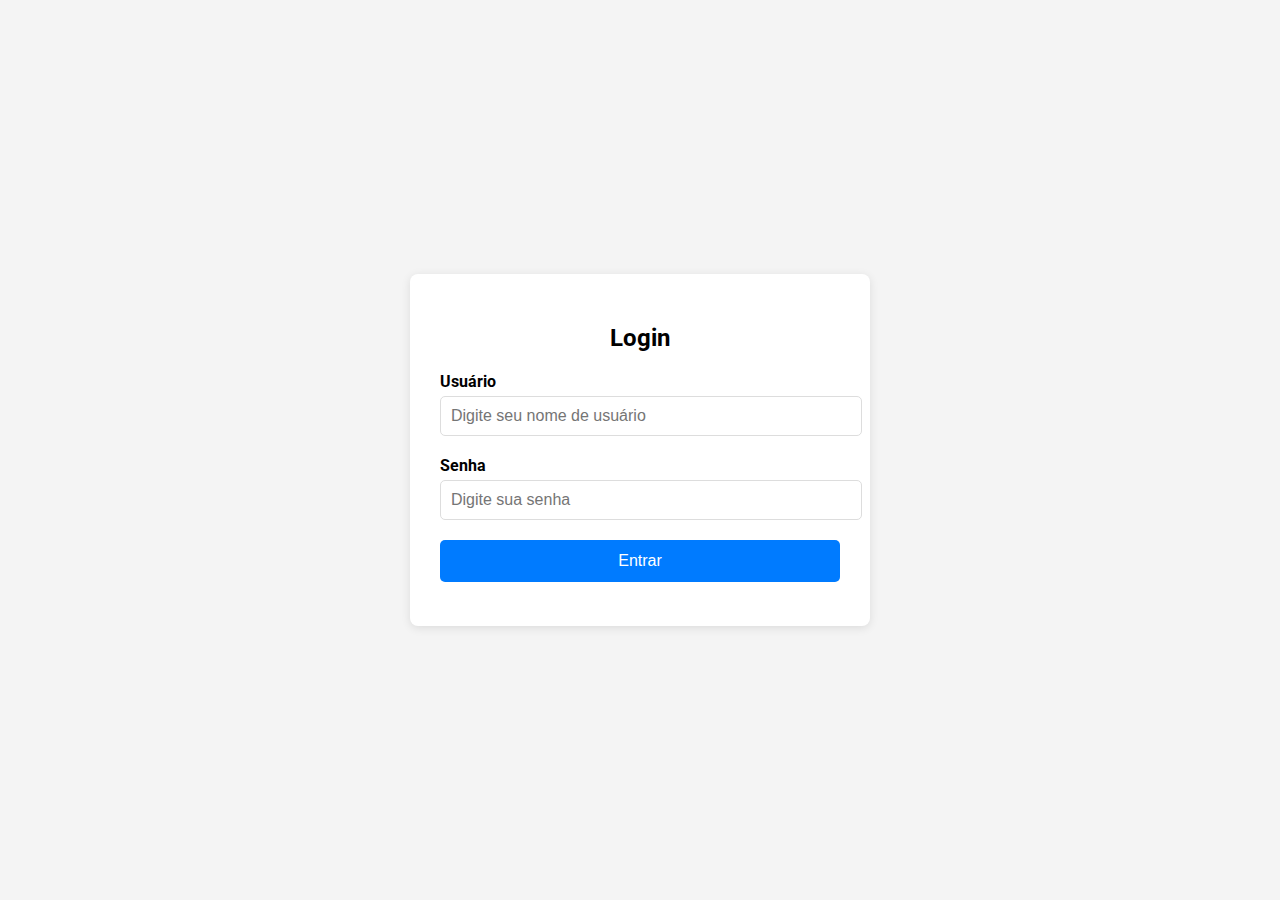
<file: index.html>
<!DOCTYPE html>
<html lang="pt-BR">
<head>
    <meta charset="UTF-8">
    <meta name="viewport" content="width=device-width, initial-scale=1.0">
    <title>Login - DriverEasy</title>
    <link href="https://fonts.googleapis.com/css2?family=Roboto&display=swap" rel="stylesheet">
    <style>
        body {
            font-family: 'Roboto', sans-serif;
            background-color: #f4f4f4;
            display: flex;
            justify-content: center;
            align-items: center;
            height: 100vh;
            margin: 0;
        }

        .login-container {
            background-color: white;
            padding: 30px;
            border-radius: 8px;
            box-shadow: 0 2px 10px rgba(0, 0, 0, 0.1);
            width: 100%;
            max-width: 400px;
            text-align: center;
        }

        h2 {
            margin-bottom: 20px;
            font-size: 24px;
        }

        .input-group {
            margin-bottom: 20px;
            text-align: left;
        }

        .input-group label {
            display: block;
            margin-bottom: 5px;
            font-weight: bold;
        }

        input {
            width: 100%;
            padding: 10px;
            border: 1px solid #ddd;
            border-radius: 5px;
            font-size: 16px;
        }

        button {
            background-color: #007BFF;
            color: white;
            border: none;
            padding: 12px 20px;
            font-size: 16px;
            cursor: pointer;
            border-radius: 5px;
            width: 100%;
        }

        button:hover {
            background-color: #0056b3;
        }

        .error-message {
            color: red;
            font-size: 14px;
            margin-top: 10px;
        }
    </style>
</head>
<body>

    <div class="login-container">
        <h2>Login</h2>
        <form id="loginForm">
            <div class="input-group">
                <label for="username">Usuário</label>
                <input type="text" id="username" name="username" required placeholder="Digite seu nome de usuário   ">
            </div>
            <div class="input-group">
                <label for="password">Senha</label>
                <input type="password" id="password" name="password" required placeholder="Digite sua senha">
            </div>
            <button type="submit">Entrar</button>
        </form>
        <p class="error-message" id="errorMessage"></p>
    </div>

    <script>
        // Lógica de login e redirecionamento
        document.getElementById('loginForm').addEventListener('submit', function(event) {
            event.preventDefault(); // Impede o comportamento padrão de envio do formulário

            var username = document.getElementById('username').value;
            var password = document.getElementById('password').value;

            console.log('Usuário:', username, 'Senha:', password);  // Verificar se os dados estão sendo lidos

            // Simulando a verificação de login (dados fixos)
            if (username === 'admin' && password === '12345') {
                // Redireciona para a página principal
                console.log('Login bem-sucedido! Redirecionando para a página principal.');
                window.location.href = 'pagina.html';  // O caminho deve ser o correto para o seu arquivo
            } else {
                // Exibe a mensagem de erro se o login falhar
                console.log('Usuário ou senha inválidos.');
                document.getElementById('errorMessage').innerText = 'Usuário ou senha inválidos.';
            }
        });
    </script>

</body>
</html>
</file>
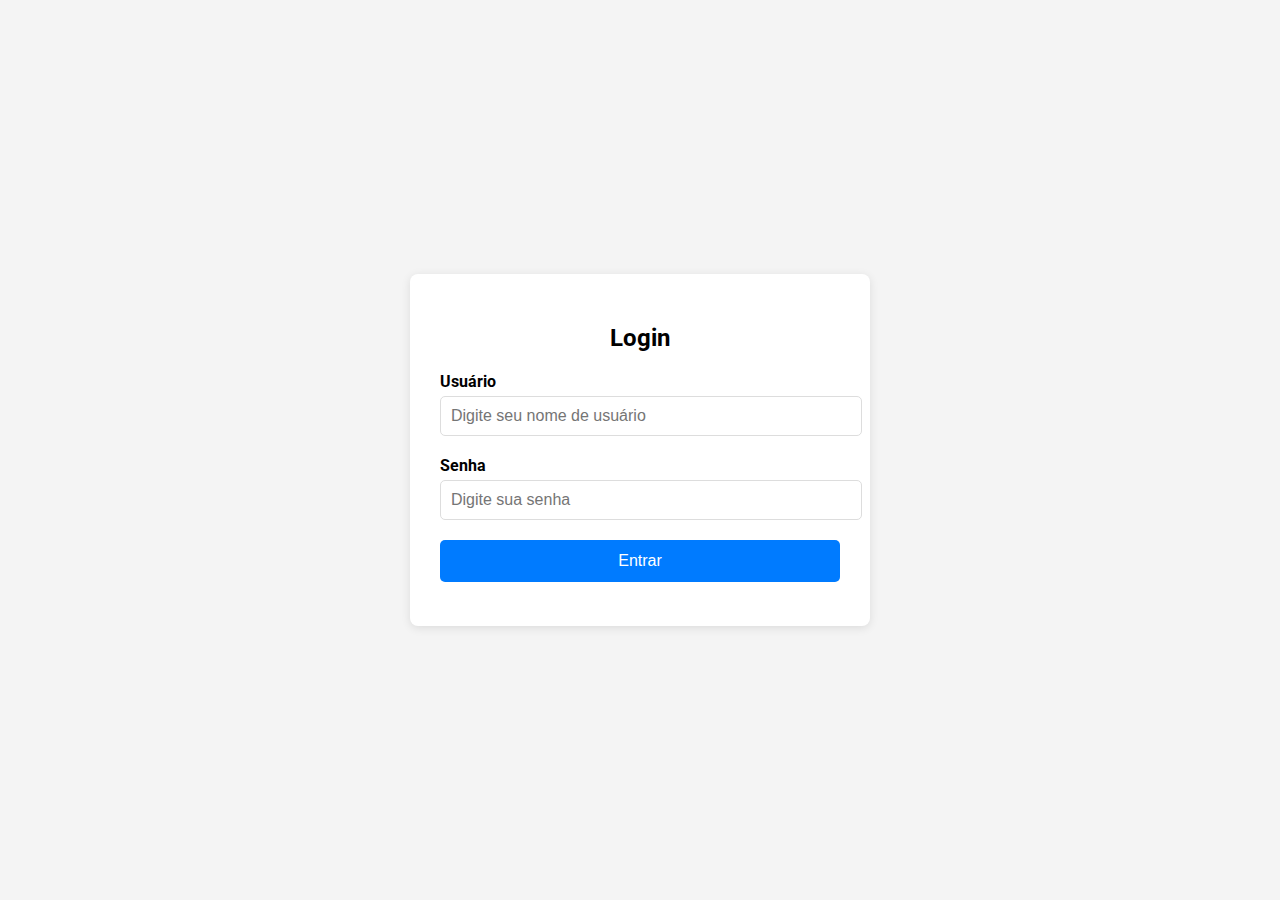
<file: login.html>
<!DOCTYPE html>
<html lang="pt-BR">
<head>
    <meta charset="UTF-8">
    <meta name="viewport" content="width=device-width, initial-scale=1.0">
    <title>Login - DriverEasy</title>
    <link href="https://fonts.googleapis.com/css2?family=Roboto&display=swap" rel="stylesheet">
    <style>
        body {
            font-family: 'Roboto', sans-serif;
            background-color: #f4f4f4;
            display: flex;
            justify-content: center;
            align-items: center;
            height: 100vh;
            margin: 0;
        }

        .login-container {
            background-color: white;
            padding: 30px;
            border-radius: 8px;
            box-shadow: 0 2px 10px rgba(0, 0, 0, 0.1);
            width: 100%;
            max-width: 400px;
            text-align: center;
        }

        h2 {
            margin-bottom: 20px;
            font-size: 24px;
        }

        .input-group {
            margin-bottom: 20px;
            text-align: left;
        }

        .input-group label {
            display: block;
            margin-bottom: 5px;
            font-weight: bold;
        }

        input {
            width: 100%;
            padding: 10px;
            border: 1px solid #ddd;
            border-radius: 5px;
            font-size: 16px;
        }

        button {
            background-color: #007BFF;
            color: white;
            border: none;
            padding: 12px 20px;
            font-size: 16px;
            cursor: pointer;
            border-radius: 5px;
            width: 100%;
        }

        button:hover {
            background-color: #0056b3;
        }

        .error-message {
            color: red;
            font-size: 14px;
            margin-top: 10px;
        }
    </style>
</head>
<body>

    <div class="login-container">
        <h2>Login</h2>
        <form id="loginForm">
            <div class="input-group">
                <label for="username">Usuário</label>
                <input type="text" id="username" name="username" required placeholder="Digite seu nome de usuário   ">
            </div>
            <div class="input-group">
                <label for="password">Senha</label>
                <input type="password" id="password" name="password" required placeholder="Digite sua senha">
            </div>
            <button type="submit">Entrar</button>
        </form>
        <p class="error-message" id="errorMessage"></p>
    </div>

    <script>
        // Lógica de login e redirecionamento
        document.getElementById('loginForm').addEventListener('submit', function(event) {
            event.preventDefault(); // Impede o comportamento padrão de envio do formulário

            var username = document.getElementById('username').value;
            var password = document.getElementById('password').value;

            console.log('Usuário:', username, 'Senha:', password);  // Verificar se os dados estão sendo lidos

            // Simulando a verificação de login (dados fixos)
            if (username === 'admin' && password === '12345') {
                // Redireciona para a página principal
                console.log('Login bem-sucedido! Redirecionando para a página principal.');
                window.location.href = 'index.html';  // O caminho deve ser o correto para o seu arquivo
            } else {
                // Exibe a mensagem de erro se o login falhar
                console.log('Usuário ou senha inválidos.');
                document.getElementById('errorMessage').innerText = 'Usuário ou senha inválidos.';
            }
        });
    </script>

</body>
</html>
</file>
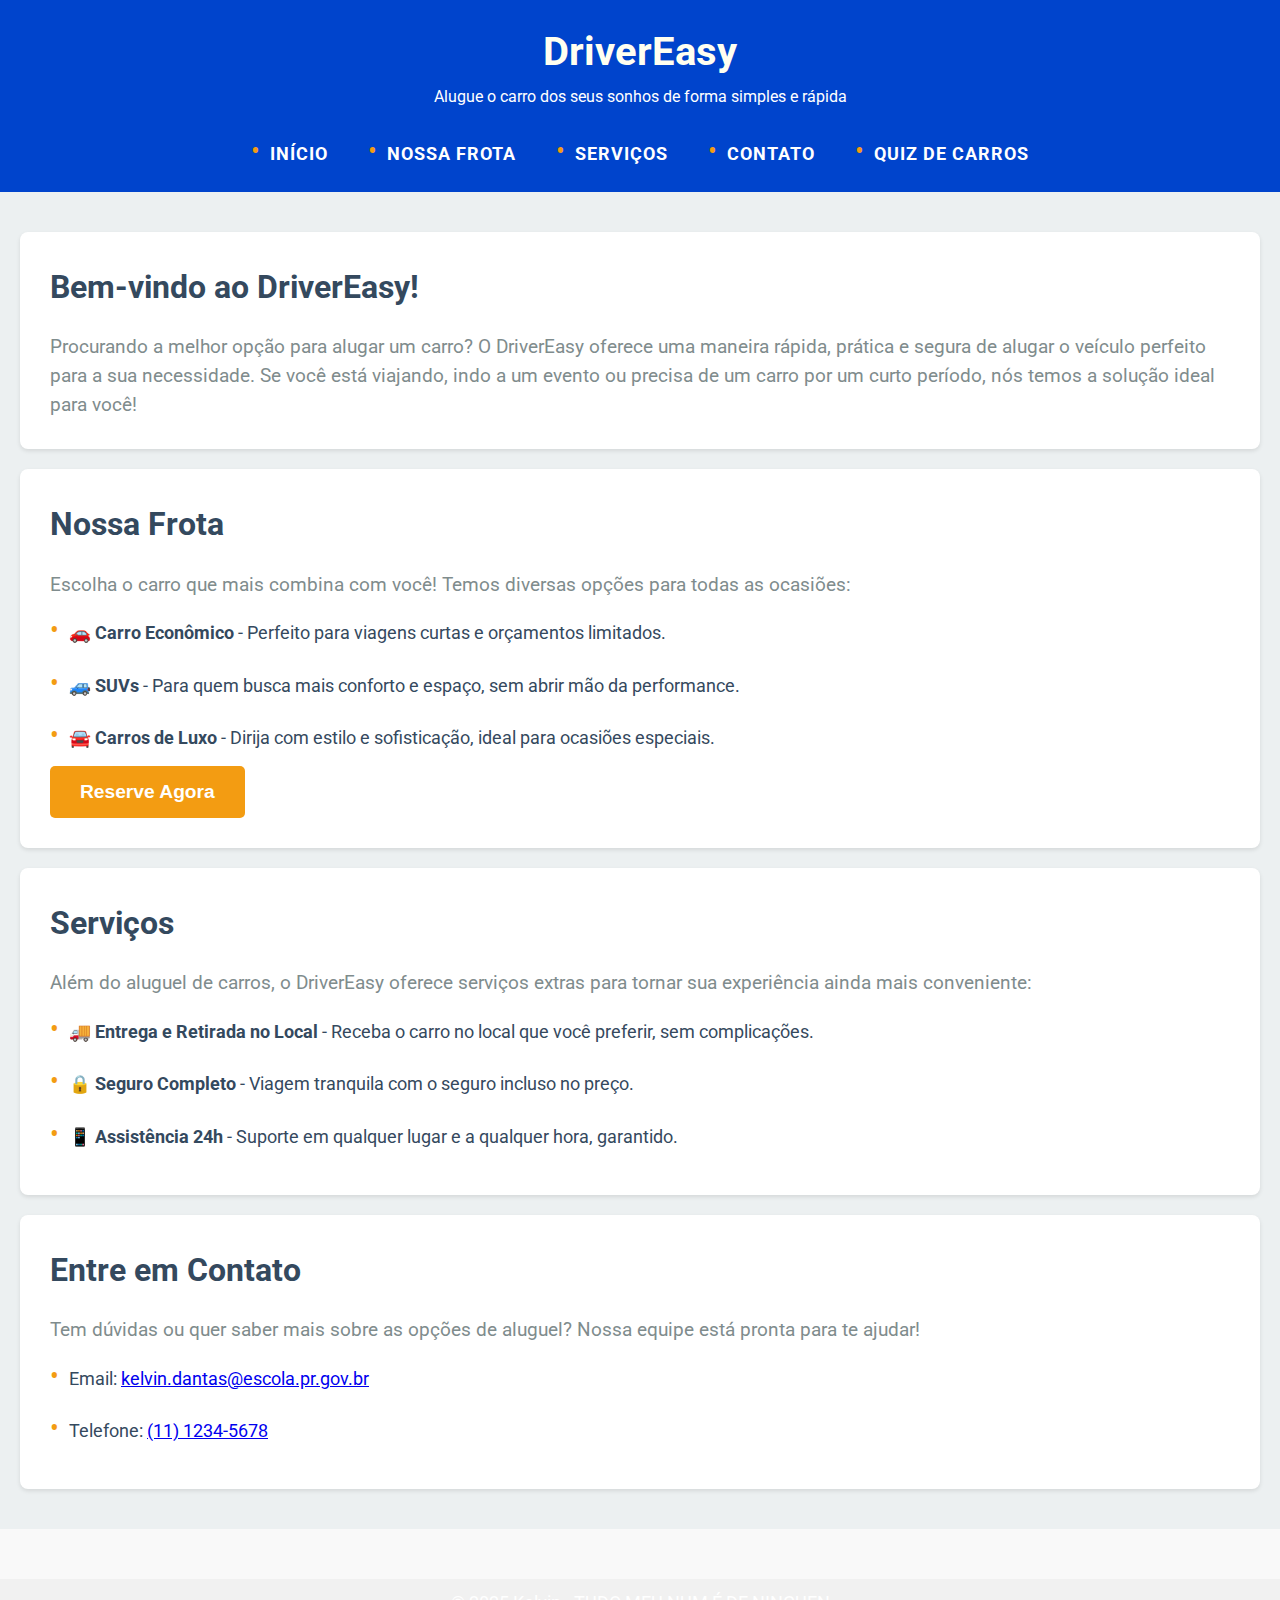
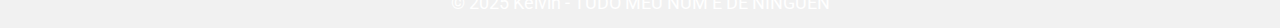
<file: pagina.html>
<!DOCTYPE html>
<html lang="pt-BR">
<head>
    <meta charset="UTF-8">
    <meta name="viewport" content="width=device-width, initial-scale=1.0">
    <title>DriverEasy - Aluguel de Carros</title>
    <link href="https://fonts.googleapis.com/css2?family=Roboto&display=swap" rel="stylesheet">
    <link rel="stylesheet" href="style.css">
    <style>
        body {
            font-family: 'Roboto', sans-serif;
        }

        header {
            text-align: center;
            background-color: #0044cc;
            color: white;
            padding: 20px 0;
        }

        h1.cor-padrão {
            margin: 0;
        }

        nav ul {
            list-style-type: none;
            padding: 0;
        }

        nav ul li {
            display: inline;
            margin: 0 10px;
        }

        nav ul li a {
            color: white;
            text-decoration: none;
            font-weight: bold;
        }

        main {
            padding: 20px;
        }

        section {
            margin: 20px 0;
        }

        footer {
            text-align: center;
            background-color: #f1f1f1;
            padding: 10px;
        }
    </style>
</head>
<body>
    <!-- Header -->
    <header>
        <h1 class="cor-padrão">DriverEasy</h1>
        <p>Alugue o carro dos seus sonhos de forma simples e rápida</p>
        <nav>
            <ul>
                <li><a href="#home">Início</a></li>
                <li><a href="#flota">Nossa Frota</a></li>
                <li><a href="#servicos">Serviços</a></li>
                <li><a href="#contato">Contato</a></li>
                <li><a href="quiz.html">Quiz de Carros</a></li> <!-- Link para o Quiz -->
            </ul>
        </nav>
    </header>

    <main>
        <section id="home">
            <h2>Bem-vindo ao DriverEasy!</h2>
            <p>Procurando a melhor opção para alugar um carro? O DriverEasy oferece uma maneira rápida, prática e segura de alugar o veículo perfeito para a sua necessidade. Se você está viajando, indo a um evento ou precisa de um carro por um curto período, nós temos a solução ideal para você!</p>
        </section>

        <section id="flota">
            <h2>Nossa Frota</h2>
            <p>Escolha o carro que mais combina com você! Temos diversas opções para todas as ocasiões:</p>
            <ul>
                <li>🚗 <strong>Carro Econômico</strong> - Perfeito para viagens curtas e orçamentos limitados.</li>
                <li>🚙 <strong>SUVs</strong> - Para quem busca mais conforto e espaço, sem abrir mão da performance.</li>
                <li>🚘 <strong>Carros de Luxo</strong> - Dirija com estilo e sofisticação, ideal para ocasiões especiais.</li>
            </ul>
            <button>Reserve Agora</button>
        </section>

        <section id="servicos">
            <h2>Serviços</h2>
            <p>Além do aluguel de carros, o DriverEasy oferece serviços extras para tornar sua experiência ainda mais conveniente:</p>
            <ul>
                <li>🚚 <strong>Entrega e Retirada no Local</strong> - Receba o carro no local que você preferir, sem complicações.</li>
                <li>🔒 <strong>Seguro Completo</strong> - Viagem tranquila com o seguro incluso no preço.</li>
                <li>📱 <strong>Assistência 24h</strong> - Suporte em qualquer lugar e a qualquer hora, garantido.</li>
            </ul>
        </section>

        <section id="contato">
            <h2>Entre em Contato</h2>
            <p>Tem dúvidas ou quer saber mais sobre as opções de aluguel? Nossa equipe está pronta para te ajudar!</p>
            <ul>
                <li>Email: <a href="mailto:kelvin.dantas@escola.pr.gov.br">kelvin.dantas@escola.pr.gov.br</a></li>
                <li>Telefone: <a href="tel:+551112345678">(11) 1234-5678</a></li>
            </ul>
        </section>
    </main>

    <footer>
        <p>&copy; 2025 Kelvin - TUDO MEU NUM É DE NINGUEN</p>
    </footer>
</body>
</html>
</file>
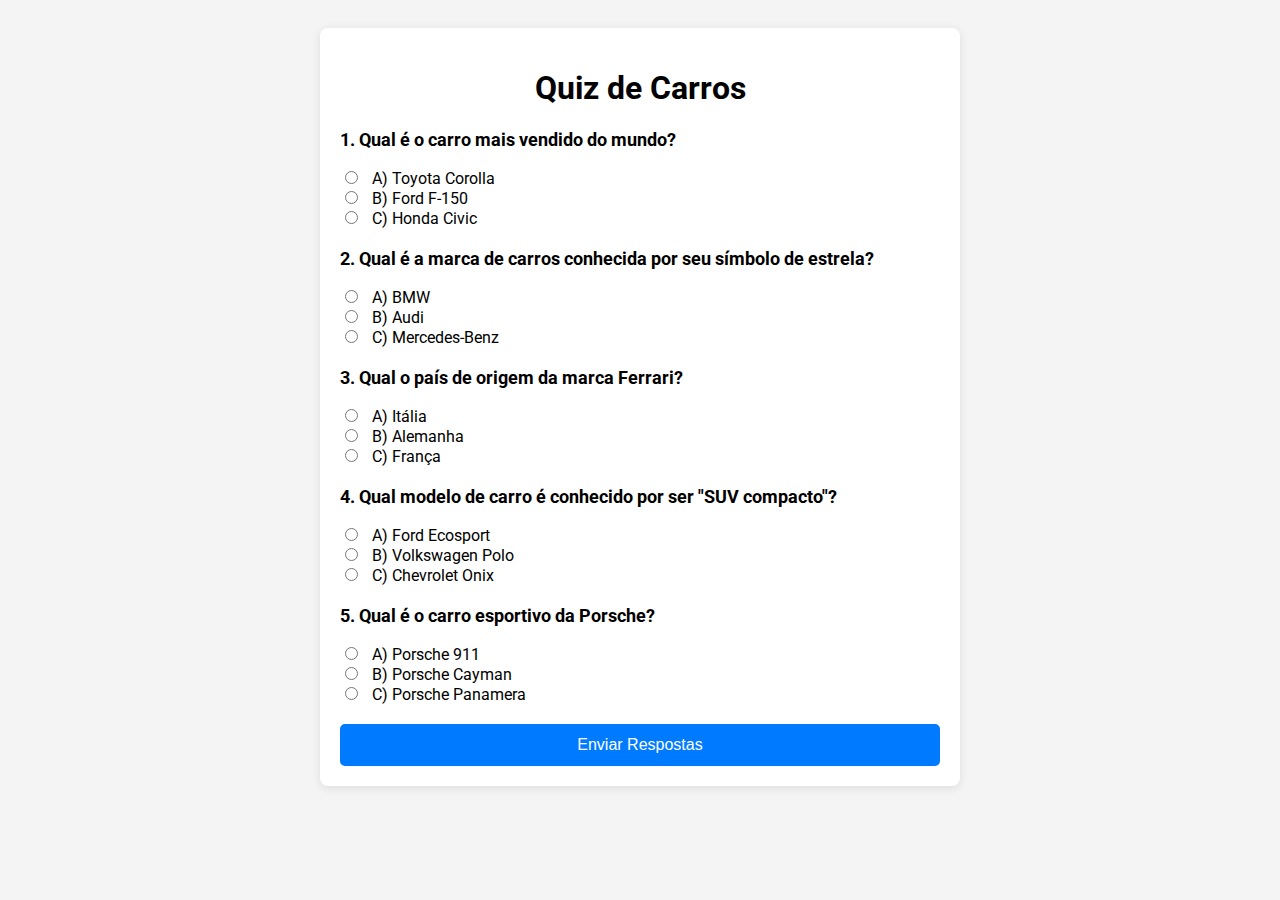
<file: quiz.html>
<!DOCTYPE html>
<html lang="pt-BR">
<head>
    <meta charset="UTF-8">
    <meta name="viewport" content="width=device-width, initial-scale=1.0">
    <title>Quiz de Carros - DriverEasy</title>
    <link href="https://fonts.googleapis.com/css2?family=Roboto&display=swap" rel="stylesheet">
    <style>
        body {
            font-family: 'Roboto', sans-serif;
            background-color: #f4f4f4;
            padding: 20px;
        }

        .quiz-container {
            max-width: 600px;
            margin: 0 auto;
            background-color: white;
            padding: 20px;
            border-radius: 8px;
            box-shadow: 0 2px 10px rgba(0, 0, 0, 0.1);
        }

        h1 {
            text-align: center;
        }

        .question {
            margin: 20px 0;
        }

        .question p {
            font-size: 18px;
            font-weight: bold;
        }

        .options input {
            margin-right: 10px;
        }

        button {
            width: 100%;
            padding: 12px;
            background-color: #007BFF;
            color: white;
            border: none;
            font-size: 16px;
            cursor: pointer;
            border-radius: 5px;
        }

        button:hover {
            background-color: #0056b3;
        }

        .result {
            text-align: center;
            font-size: 24px;
            margin-top: 20px;
        }

        .correct {
            color: green;
        }

        .incorrect {
            color: red;
        }

        .result p {
            margin-top: 10px;
        }

        .question-answer {
            margin-top: 5px;
        }

        .question-answer.correct {
            color: green;
            font-weight: bold;
        }

        .question-answer.incorrect {
            color: red;
            font-weight: bold;
        }

        .feedback {
            margin-top: 20px;
        }

        .feedback .question {
            font-size: 16px;
            font-weight: normal;
            margin-bottom: 5px;
        }
    </style>
</head>
<body>

    <div class="quiz-container">
        <h1>Quiz de Carros</h1>
        <form id="quizForm">
            <div class="question">
                <p>1. Qual é o carro mais vendido do mundo?</p>
                <div class="options">
                    <input type="radio" name="q1" value="a"> A) Toyota Corolla <br>
                    <input type="radio" name="q1" value="b"> B) Ford F-150 <br>
                    <input type="radio" name="q1" value="c"> C) Honda Civic <br>
                </div>
            </div>

            <div class="question">
                <p>2. Qual é a marca de carros conhecida por seu símbolo de estrela?</p>
                <div class="options">
                    <input type="radio" name="q2" value="a"> A) BMW <br>
                    <input type="radio" name="q2" value="b"> B) Audi <br>
                    <input type="radio" name="q2" value="c"> C) Mercedes-Benz <br>
                </div>
            </div>

            <div class="question">
                <p>3. Qual o país de origem da marca Ferrari?</p>
                <div class="options">
                    <input type="radio" name="q3" value="a"> A) Itália <br>
                    <input type="radio" name="q3" value="b"> B) Alemanha <br>
                    <input type="radio" name="q3" value="c"> C) França <br>
                </div>
            </div>

            <div class="question">
                <p>4. Qual modelo de carro é conhecido por ser "SUV compacto"?</p>
                <div class="options">
                    <input type="radio" name="q4" value="a"> A) Ford Ecosport <br>
                    <input type="radio" name="q4" value="b"> B) Volkswagen Polo <br>
                    <input type="radio" name="q4" value="c"> C) Chevrolet Onix <br>
                </div>
            </div>

            <div class="question">
                <p>5. Qual é o carro esportivo da Porsche?</p>
                <div class="options">
                    <input type="radio" name="q5" value="a"> A) Porsche 911 <br>
                    <input type="radio" name="q5" value="b"> B) Porsche Cayman <br>
                    <input type="radio" name="q5" value="c"> C) Porsche Panamera <br>
                </div>
            </div>

            <button type="submit">Enviar Respostas</button>
        </form>

        <div class="result" id="result" style="display:none;">
            <h3>Sua Pontuação</h3>
            <p id="score"></p>
            <div class="feedback" id="feedback"></div>
        </div>
    </div>

    <script>
        // Função para calcular e mostrar as respostas corretas
        document.getElementById('quizForm').addEventListener('submit', function(event) {
            event.preventDefault();

            let score = 0;
            const correctAnswers = {
                q1: 'a', // Toyota Corolla
                q2: 'c', // Mercedes-Benz
                q3: 'a', // Itália
                q4: 'a', // Ford Ecosport
                q5: 'a'  // Porsche 911
            };

            let userAnswers = {
                q1: document.querySelector('input[name="q1"]:checked'),
                q2: document.querySelector('input[name="q2"]:checked'),
                q3: document.querySelector('input[name="q3"]:checked'),
                q4: document.querySelector('input[name="q4"]:checked'),
                q5: document.querySelector('input[name="q5"]:checked')
            };

            // Exibe as respostas do quiz
            let feedbackHtml = '';
            
            for (let question in correctAnswers) {
                const userAnswer = userAnswers[question] ? userAnswers[question].value : null;
                const isCorrect = userAnswer === correctAnswers[question];
                const answerText = document.querySelector(`input[name="${question}"][value="${correctAnswers[question]}"]`).parentElement.innerText;

                // Incrementa o score se a resposta estiver certa
                if (isCorrect) {
                    score++;
                }

                // Feedback para cada pergunta
                feedbackHtml += `
                    <div class="question">
                        <p>Questão ${question.charAt(1)}: ${answerText}</p>
                        <p class="question-answer ${isCorrect ? 'correct' : 'incorrect'}">
                            ${isCorrect ? 'Correto!' : `Errado! Resposta correta: ${answerText}`}
                        </p>
                    </div>
                `;
            }

            // Exibe a pontuação e feedback
            document.getElementById('score').textContent = `Você acertou ${score} de 5!`;
            document.getElementById('feedback').innerHTML = feedbackHtml;
            document.getElementById('result').style.display = 'block';
        });
    </script>

</body>
</html>
</file>
<file: style.css>
* {
    margin: 0;
    padding: 0;
    box-sizing: border-box;
}


body {
    font-family: 'Roboto', sans-serif;
    background-color: #f9f9f9;
    color: #333;
    line-height: 1.6;
}


header {
    background-color: #2c3e50;
    color: white;
    padding: 30px 0;
    text-align: center;
    box-shadow: 0 4px 8px rgba(0, 0, 0, 0.1);
}

header h1 {
    font-size: 2.5em;
    margin-bottom: 10px;
}

header nav ul {
    list-style: none;
    padding: 0;
    display: flex;
    justify-content: center;
    margin-top: 20px;
}

header nav ul li {
    margin: 0 20px;
}

header nav ul li a {
    color: white;
    font-size: 18px;
    text-transform: uppercase;
    font-weight: bold;
    letter-spacing: 1px;
    transition: color 0.3s ease;
}

header nav ul li a:hover {
    color: #f39c12;
}


main {
    padding: 40px 10%;
    background-color: #ecf0f1;
}

section {
    margin-bottom: 50px;
    padding: 30px;
    background-color: white;
    border-radius: 8px;
    box-shadow: 0 2px 4px rgba(0, 0, 0, 0.1);
}

section h2 {
    font-size: 2em;
    color: #34495e;
    margin-bottom: 20px;
}

section p {
    font-size: 1.2em;
    color: #7f8c8d;
    line-height: 1.5;
}

ul {
    list-style: none;
    padding-left: 0;
}

ul li {
    font-size: 1.1em;
    margin: 10px 0;
    color: #34495e;
}

ul li::before {
    content: '•';
    color: #f39c12;
    font-size: 1.5em;
    margin-right: 10px;
}


button {
    background-color: #f39c12;
    color: white;
    border: none;
    padding: 15px 30px;
    font-size: 1.2em;
    font-weight: bold;
    cursor: pointer;
    border-radius: 5px;
    transition: background-color 0.3s ease;
}

button:hover {
    background-color: #e67e22;
}


footer {
    background-color: #2c3e50;
    color: white;
    padding: 20px 0;
    text-align: center;
    margin-top: 50px;
    font-size: 1.1em;
}

footer p {
    margin: 0;
}

footer a {
    color: #f39c12;
    text-decoration: none;
}

footer a:hover {
    text-decoration: underline;
}


@media (max-width: 768px) {
    main {
        padding: 20px;
    }

    header h1 {
        font-size: 2em;
    }

    header nav ul {
        flex-direction: column;
    }

    header nav ul li {
        margin-bottom: 10px;
    }

    footer {
        font-size: 1em;
    }
}

.cor-padrão {
    color: ivory;
   }
</file>
